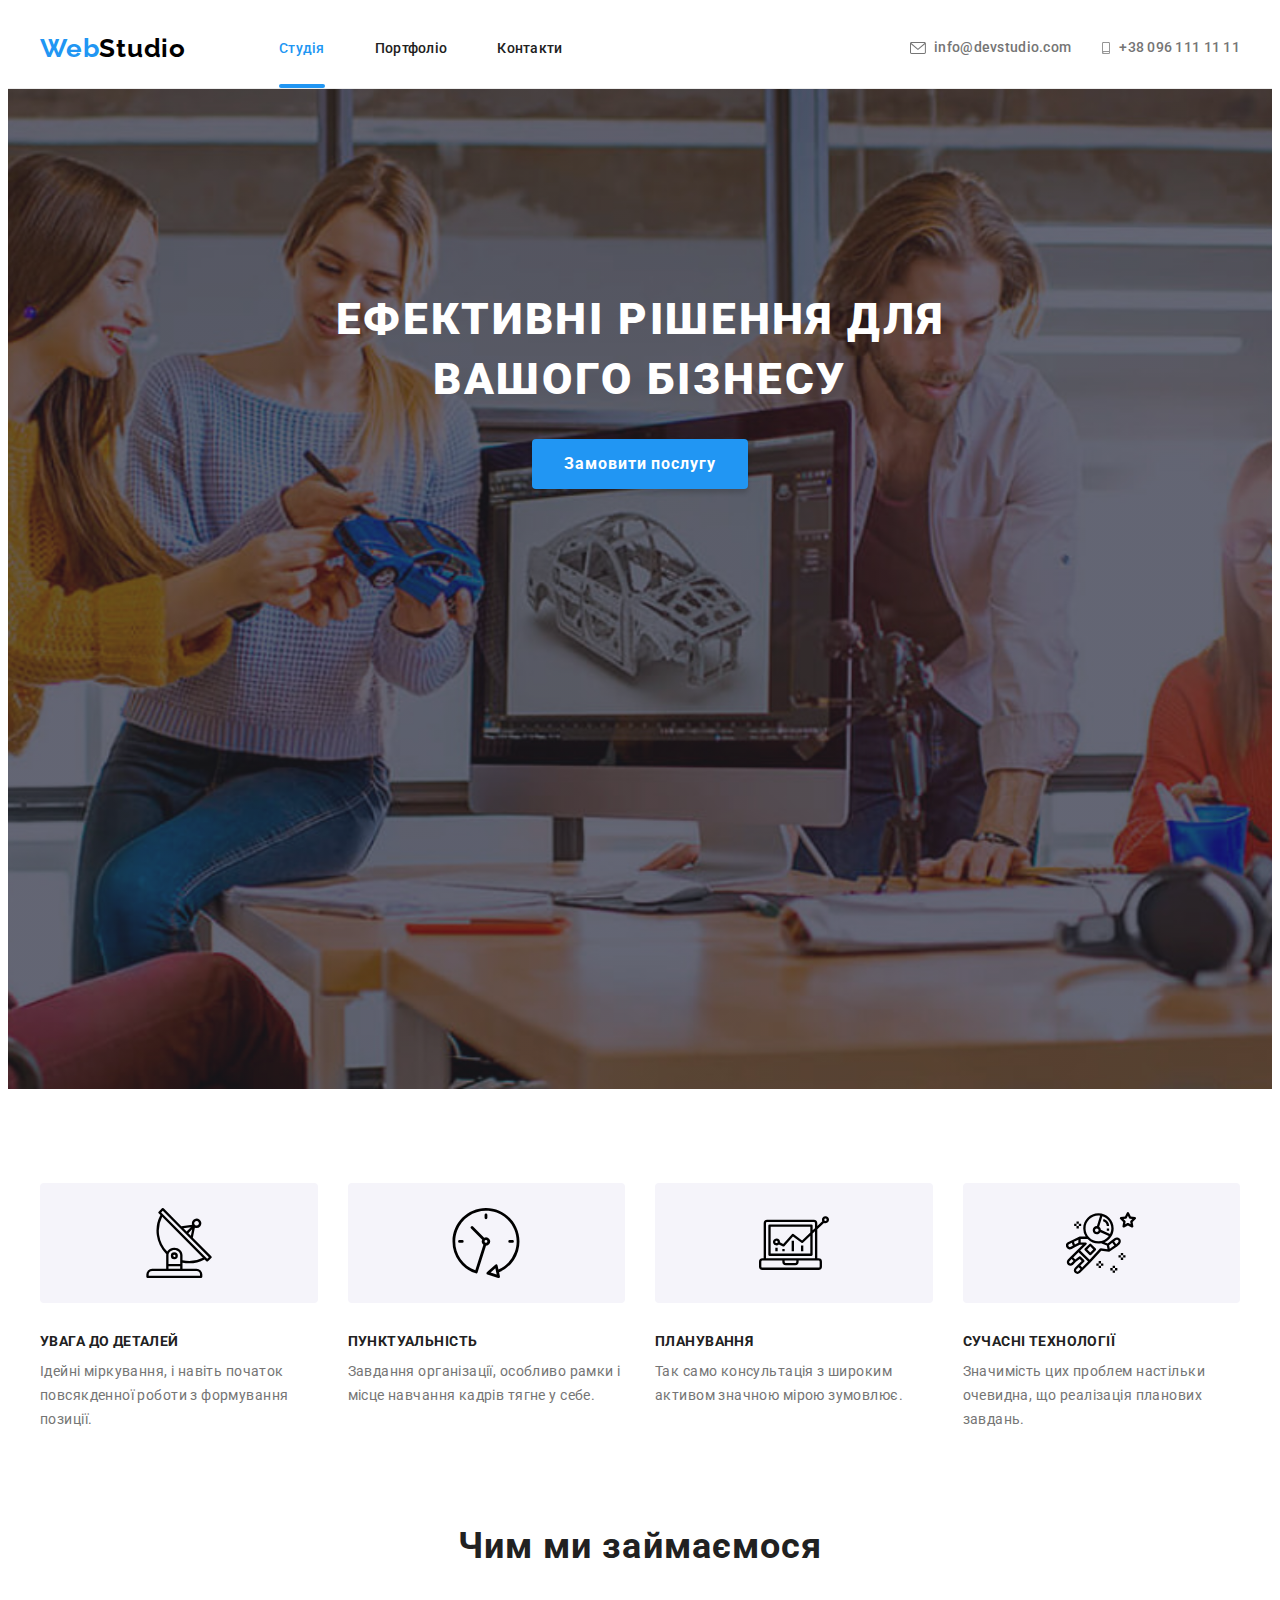
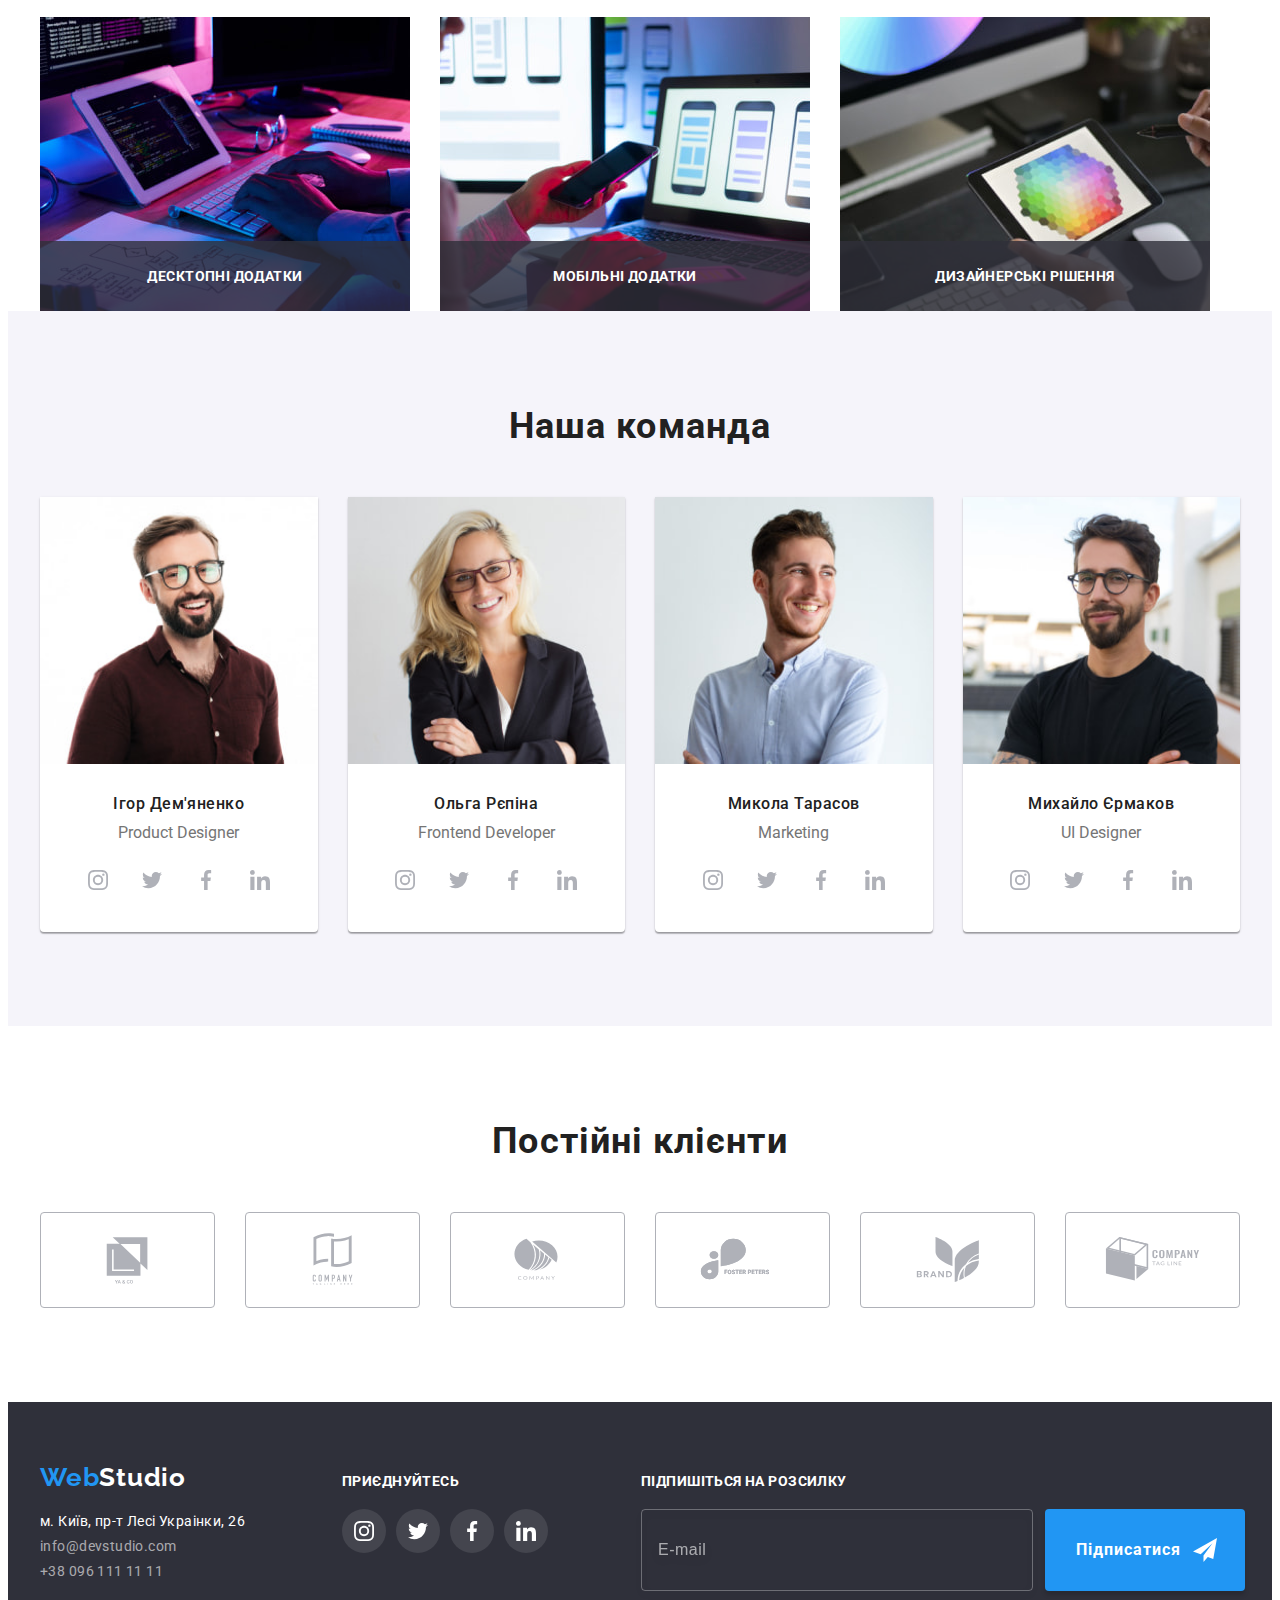
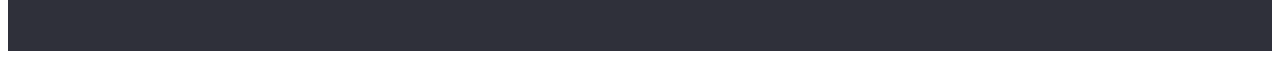
<file: index.html>
<!DOCTYPE html>
<html lang="uk">
  <head>
    <meta charset="UTF-8" />
    <meta http-equiv="X-UA-Compatible" content="IE=edge" />
    <meta name="viewport" content="width=device-width, initial-scale=1.0" />
    <title>Студія</title>

    <!----Morden Nornilize----->

    <link rel="stylesheet" href="https://cdnjs.cloudflare.com/ajax/libs/modern-normalize/1.1.0/modern-normalize.min.css" integrity="sha512-wpPYUAdjBVSE4KJnH1VR1HeZfpl1ub8YT/NKx4PuQ5NmX2tKuGu6U/JRp5y+Y8XG2tV+wKQpNHVUX03MfMFn9Q==" crossorigin="anonymous" referrerpolicy="no-referrer" />

   <!----styles----->

    <link rel="stylesheet" href="./css/main.min.css" />
    <!-- <link rel="stylesheet" href="./css/styles.css" /> -->

    <!-------Google fonts---->
    
    <link rel="preconnect" href="https://fonts.googleapis.com" />
    <link rel="preconnect" href="https://fonts.gstatic.com" crossorigin />
    <link
      href="https://fonts.googleapis.com/css2?family=Raleway:wght@700&family=Roboto:wght@400;500;700;900&display=swap"
      rel="stylesheet"
    />
  </head>
  <body>
    <header class="site-header">
      <div class="container">
        <nav class="nav">
          <a class="logo logo--padding" href="./index.html"><span class="accent">Web</span>Studio</a>         
          <ul class="nav__list">
            <li>
              <a class="nav__links nav__links--current-page" href="./index.html">Студія</a>
            </li>
            <li>
              <a class="nav__links" href="./portfolio.html">Портфоліо</a>
            </li>
            <li>
              <a class="nav__links" href="#">Контакти</a>
            </li>
          </ul>
        </nav>
        <ul class="contacts">
          <li>
              <a class="contacts__link" href="mailto:info@devstudio.com"
              ><svg class="contacts__icon" width="16" height="12"><use href="./images/icon.svg#icon-envelope"></use></svg>info@devstudio.com</a
            >
          </li>
          <li>
            <a class="contacts__link" href="tel:380961111111"><svg class="contacts__icon" width="10" height="12"><use href="./images/icon.svg#icon-smartphone"></use></svg>+38 096 111 11 11</a>
          </li>
        </ul>
        <button type="button" class="menu-btn js-open-menu" aria-expanded="false" aria-controls="menu-container"
        >
          <svg class="menu-btn-icon" width="40" height="40" aria-label="перемикач мобільного меню">
            <use class="icon-menu" href="./images/icon.svg#icon-menu"></use>
          </svg>
        </button>
        <div class="menu-container js-menu-container" id="menu-container"> 
          <button type="button" class="menu-btn js-close-menu" aria-expanded="false" aria-controls="menu-container"
          >
          <svg class="menu-btn-icon" width="40" height="40" aria-label="перемикач мобільного меню">
            <use class="icon-close" href="./images/icon.svg#icon-close"></use>
          </svg>
        </button>
          <ul class="mobile-menu">
            <li class="mobile-menu-item"><a href="./index.html" class="mobile-menu-link curent">Студія</a></li>
            <li class="mobile-menu-item"><a href="./portfolio.html" class="mobile-menu-link">Портфоліо</a></li>
            <li class="mobile-menu-item"><a href="#" class="mobile-menu-link">Контакти</a></li>
          </ul>
          <ul class="mobile-contacts">
            <li class="mobile-contacts-item">
              <a class="mobile-contacts-tel" href="tel:380961111111">+38 096 111 11 11</a>
            </li>
            <li class="mobile-contacts-item">
                <a class="mobile-contacts-email" href="mailto:info@devstudio.com">info@devstudio.com</a>
            </li>            
          </ul> 
          <ul class="mobile-socials">
            <li class="mobile-socials-item">
              <a href="" class="mobile-socials-link" lang="en">Instagram</a>
            </li>
            <li class="mobile-socials-item">
              <a href="" class="mobile-socials-link" lang="en">Twitter</a>
            </li>
            <li class="mobile-socials-item">
              <a href="" class="mobile-socials-link" lang="en">Facebook</a>
            </li>
            <li class="mobile-socials-item">
              <a href="" class="mobile-socials-link" lang="en">LinkedIn</a>
            </li>
          </ul>    
        </div>
      </div>      
    </header>
    <main>
      <section class="hero section">
        <div class="container">
          <h1 class="hero__title">Ефективні рішення для вашого бізнесу</h1>
          <button type="button" class="btn hero__btn" data-modal-open>Замовити послугу</button>
        </div>
      </section>
      <section class="section">
        <div class="container">
          <h2 class="section__title section__title--visually-hidden">Особливості</h2>
          <ul class="features">
            <li class="features__item">
              <div class="features__decor">
              <svg class="features__icon" width="70" height="70"><use href="./images/icon.svg#icon-antenna"></use></svg></div>
              <h3 class="features__title">УВАГА ДО ДЕТАЛЕЙ</h3>
              <p class="features__text">
                Ідейні міркування, і навіть початок повсякденної роботи з
                формування позиції.
              </p>
            </li>
            <li class="features__item">
              <div class="features__decor"><svg class="features__icon" width="70" height="70"><use href="./images/icon.svg#icon-clock"></use></svg></div>
              <h3 class="features__title">ПУНКТУАЛЬНІСТЬ</h3>
              <p class="features__text">
                Завдання організації, особливо рамки і місце навчання кадрів тягне
                у себе.
              </p>
            </li>
            <li class="features__item">
              <div class="features__decor"><svg class="features__icon" width="70" height="70"><use href="./images/icon.svg#icon-diagram"></use></svg></div>
              <h3 class="features__title">ПЛАНУВАННЯ</h3>
              <p class="features__text">
                Так само консультація з широким активом значною мірою зумовлює.
              </p>
            </li>
            <li class="features__item">
              <div class="features__decor"><svg class="features__icon" width="70" height="70"><use href="./images/icon.svg#icon-astronaut"></use></svg></div>
              <h3 class="features__title">СУЧАСНІ ТЕХНОЛОГІЇ</h3>
              <p class="features__text">
                Значимість цих проблем настільки очевидна, що реалізація планових
                завдань.
              </p>
            </li>
          </ul>
        </div>
      </section>
      <section class="section about">
        <div class="container">
          <h2 class="section__title">Чим ми займаємося</h2>
          <ul class="services">
            <li class="services__item">
              <div class="services__thumb">
                <img
                srcset="./images/services/img1_370.jpg 1x, ./images/services/img1_740.jpg 2x"
                src="./images/services/img1_370.jpg"
                alt="десктопні додатки"
                width="370"
              />
                <p class="services__label">десктопні додатки</p>
              </div>
            </li>
            <li class="services__item">
              <div class="services__thumb">
                <img
                srcset="./images/services/img2_370.jpg 1x, ./images/services/img2_740.jpg 2x"
                src="./images/services/img2_370.jpg"
                alt="мобільні додатки"
                width="370"
              />
              <p class="services__label">мобільні додатки</p>
              </div>
            </li>
            <li class="services__item">
              <div class="services__thumb">
                <img
                srcset="./images/services/img3_370.jpg 1x, ./images/services/img3_740.jpg 2x"
                src="./images/services/img3_370"
                alt="дизайнерські рішення"
                width="370"
              />
              <p class="services__label">дизайнерські рішення</p>
              </div>
            </li>
          </ul>
        </div>  
      </section>
      <section class="our-team section">
        <div class="container">
          <h2 class="section__title">Наша команда</h2>
          <ul class="card-set">
            <li class="card-set__item">
              <img
                srcset="
                ./images/team/img-1_270.jpg 270w,
                ./images/team/img-1_354.jpg 354w,
                ./images/team/img-1_450.jpg 450w,
                ./images/team/img-1_540.jpg 540w,
                ./images/team/img-1_708.jpg 708w,
                ./images/team/img-1_900.jpg 900w
                " 
                sizes="(min-width: 1200px) 270px, (min-width: 768px) 354px, (min-width: 480px) 450px, 100vw"
                src="./images/team/img-1_450.jpg"
                alt="перший член команди"
                loading="lazy"
                width="450"
                height="460"
              />
              <div class="team-member">
                <h3 class="team-member__name">Ігор Дем'яненко</h3>
                <p class="team-member__pos" lang="en">Product Designer</p>
                <div class="social-links">
                  <ul class="social-links__list">
                    <li><a class="social-links__link" href="http://instagram.com" target="_blank" rel="noopener no-referrer" aria-label="Instagram іконка"><svg class="social-links__icon" width="20" height="20"><use href="./images/icon.svg#icon-instagram"></use></svg></a></li>
                    <li><a class="social-links__link" href="http://twitter.com" target="_blank" rel="noopener no-referrer" aria-label="Twitter іконка"><svg class="social-links__icon" width="20" height="20"><use href="./images/icon.svg#icon-twitter"></use></svg></a></li>
                    <li><a class="social-links__link" href="http://facebook.com" target="_blank" rel="noopener no-referrer" aria-label="Facebook іконка"><svg class="social-links__icon" width="20" height="20"><use href="./images/icon.svg#icon-facebook"></use></svg></a></li>
                    <li><a class="social-links__link" href="http://linkedin.com" target="_blank" rel="noopener no-referrer" aria-label="linkedin іконка"><svg class="social-links__icon" width="20" height="20"><use href="./images/icon.svg#icon-linkedin"></use></svg></a></li>
                  </ul>  
                </div>      
              </div>
            </li>
            <li class="card-set__item">
              <img 
              srcset="
                ./images/team/img-2_270.jpg 270w,
                ./images/team/img-2_354.jpg 354w,
                ./images/team/img-2_450.jpg 450w,
                ./images/team/img-2_540.jpg 540w,
                ./images/team/img-2_708.jpg 708w,
                ./images/team/img-2_900.jpg 900w
                " 
                sizes="(min-width: 1200px) 270px, (min-width: 768px) 354px, (min-width: 480px) 450px, 100vw"
                src="./images/team/img-2_450.jpg"
                alt="другий член команди"   
                loading="lazy"
                width="450"
                height="460"
              />
              <div class="team-member">
                <h3 class="team-member__name">Ольга Рєпіна</h3>
                <p class="team-member__pos" lang="en">Frontend Developer</p>
                <div class="social-links">
                  <ul class="social-links__list">
                    <li><a class="social-links__link" href="http://instagram.com" target="_blank" rel="noopener no-referrer" aria-label="Instagram іконка"><svg class="social-links__icon" width="20" height="20"><use href="./images/icon.svg#icon-instagram"></use></svg></a></li>
                    <li><a class="social-links__link" href="http://twitter.com" target="_blank" rel="noopener no-referrer" aria-label="Twitter іконка"><svg class="social-links__icon" width="20" height="20"><use href="./images/icon.svg#icon-twitter"></use></svg></a></li>
                    <li><a class="social-links__link" href="http://facebook.com" target="_blank" rel="noopener no-referrer" aria-label="Facebook іконка"><svg class="social-links__icon" width="20" height="20"><use href="./images/icon.svg#icon-facebook"></use></svg></a></li>
                    <li><a class="social-links__link" href="http://linkedin.com" target="_blank" rel="noopener no-referrer" aria-label="linkedin іконка"><svg class="social-links__icon" width="20" height="20"><use href="./images/icon.svg#icon-linkedin"></use></svg></a></li>
                  </ul>  
                </div>     
              </div>
            </li>
            <li class="card-set__item">
              <img 
                srcset="
                ./images/team/img-3_270.jpg 270w,
                ./images/team/img-3_354.jpg 354w,
                ./images/team/img-3_450.jpg 450w,
                ./images/team/img-3_540.jpg 540w,
                ./images/team/img-3_708.jpg 708w,
                ./images/team/img-3_900.jpg 900w
                " 
                sizes="(min-width: 1200px) 270px, (min-width: 768px) 354px, (min-width: 480px) 450px, 100vw"
                src="./images/team/img-3_450.jpg"
                alt="третій член команди"   
                loading="lazy"
                width="450"
                height="460"
              />
              <div class="team-member">
                <h3 class="team-member__name">Микола Тарасов</h3>
                <p class="team-member__pos" lang="en">Marketing</p>
                <div class="social-links">
                  <ul class="social-links__list">
                    <li><a class="social-links__link" href="http://instagram.com" target="_blank" rel="noopener no-referrer" aria-label="Instagram іконка"><svg class="social-links__icon" width="20" height="20"><use href="./images/icon.svg#icon-instagram"></use></svg></a></li>
                    <li><a class="social-links__link" href="http://twitter.com" target="_blank" rel="noopener no-referrer" aria-label="Twitter іконка"><svg class="social-links__icon" width="20" height="20"><use href="./images/icon.svg#icon-twitter"></use></svg></a></li>
                    <li><a class="social-links__link" href="http://facebook.com" target="_blank" rel="noopener no-referrer" aria-label="Facebook іконка"><svg class="social-links__icon" width="20" height="20"><use href="./images/icon.svg#icon-facebook"></use></svg></a></li>
                    <li><a class="social-links__link" href="http://linkedin.com" target="_blank" rel="noopener no-referrer" aria-label="linkedin іконка"><svg class="social-links__icon" width="20" height="20"><use href="./images/icon.svg#icon-linkedin"></use></svg></a></li>
                  </ul>  
                </div>     
              </div>
            </li>
            <li class="card-set__item">
              <img
               srcset="
              ./images/team/img-4_270.jpg 270w,
              ./images/team/img-4_354.jpg 354w,
              ./images/team/img-4_450.jpg 450w,
              ./images/team/img-4_540.jpg 540w,
              ./images/team/img-4_708.jpg 708w,
              ./images/team/img-4_900.jpg 900w
              " 
              sizes="(min-width: 1200px) 270px, (min-width: 768px) 354px, (min-width: 480px) 450px, 100vw"
              src="./images/team/img-4_450.jpg"
              alt="четвертий член командми"
              loading="lazy"
              width="450"
              height="460"
              />
              <div class="team-member">
                <h3 class="team-member__name">Михайло Єрмаков</h3>
                <p class="team-member__pos" lang="en">UI Designer</p>
                <div class="social-links">
                  <ul class="social-links__list">
                    <li><a class="social-links__link" href=""><svg class="social-links__icon" width="20" height="20"><use href="./images/icon.svg#icon-instagram"></use></svg></a></li>
                    <li><a class="social-links__link" href=""><svg class="social-links__icon" width="20" height="20"><use href="./images/icon.svg#icon-twitter"></use></svg></a></li>
                    <li><a class="social-links__link" href=""><svg class="social-links__icon" width="20" height="20"><use href="./images/icon.svg#icon-facebook"></use></svg></a></li>
                    <li><a class="social-links__link" href=""><svg class="social-links__icon" width="20" height="20"><use href="./images/icon.svg#icon-linkedin"></use></svg></a></li>
                  </ul>  
                </div>     
              </div>
            </li>
          </ul>
        </div>
      </section>
      <section class="section">
        <div class="container">
          <h2 class="section__title">Постійні клієнти</h2>
          <ul class="clients">
            <li class="clients__list"><a class="clients__link" href=""><svg class="clients__icon" width="106" height="60"><use href="./images/icon.svg#icon-Client-1"></use></svg></a></li>
            <li class="clients__list"><a class="clients__link" href=""><svg class="clients__icon" width="106" height="60"><use href="./images/icon.svg#icon-Client-2"></use></svg></a></li>
            <li class="clients__list"><a class="clients__link" href=""><svg class="clients__icon" width="106" height="60"><use href="./images/icon.svg#icon-Client-3"></use></svg></a></li>
            <li class="clients__list"><a class="clients__link" href=""><svg class="clients__icon" width="106" height="60"><use href="./images/icon.svg#icon-Client-4"></use></svg></a></li>
            <li class="clients__list"><a class="clients__link" href=""><svg class="clients__icon" width="106" height="60"><use href="./images/icon.svg#icon-Client-5"></use></svg></a></li>
            <li class="clients__list"><a class="clients__link" href=""><svg class="clients__icon" width="106" height="60"><use href="./images/icon.svg#icon-Client-6"></use></svg></a></li>
      </ul>
        </div>
      </section>
    </main>
    <footer class="footer">
      <div class="container">
        <div class="addres-info"><a class="logo logo--footer" href="./index.html"
          ><span class="accent">Web</span>Studio</a>
        <address class="footer-adress">
          <ul> 
            <li class="footer-adress-links">
              <a
                class="footer-map"
                href="https://goo.gl/maps/CPtrU1FHBa2aNyZL9"
                target="_blank"
                rel="noopener noreferrer nofollow"
                >м. Київ, пр-т Лесі Украінки, 26</a
              >
            </li>
            <li class="footer-adress-links">
              <a class="footer-contacts" href="mailto:info@devstudio.com"
                >info@devstudio.com</a
              >
            </li>
            <li class="footer-adress-links">
              <a class="footer-contacts" href="tel:380961111111"
                >+38 096 111 11 11</a
              >
            </li>
          </ul>
        </address>
      </div>
        <div class="social-links">
        <p class="footer-text">приєднуйтесь</p>
        <ul class="social-links__list">
          <li><a class="social-links__link" href=""><svg class="social-links__icon" width="20" height="20"><use href="./images/icon.svg#icon-instagram"></use></svg></a></li>
          <li><a class="social-links__link" href=""><svg class="social-links__icon" width="20" height="20"><use href="./images/icon.svg#icon-twitter"></use></svg></a></li>
          <li><a class="social-links__link" href=""><svg class="social-links__icon" width="20" height="20"><use href="./images/icon.svg#icon-facebook"></use></svg></a></li>
          <li><a class="social-links__link" href=""><svg class="social-links__icon" width="20" height="20"><use href="./images/icon.svg#icon-linkedin"></use></svg></a></li>
        </ul>  
        </div> 
        <div class="subscribe">
          <p class="footer-text">Підпишіться на розсилку</p>
          <form class="subscribe-form" name="subscribe_form" novalidate>
            <label class="subscribe-form__label" for="user_email">
            <input class="subscribe-form__field" type="email" name="user_email" id="user_email" placeholder="E-mail">
            </label>
             <button class="btn subscribe-form__btn" type="submit">Підписатися
              <svg class="btn__icon" width="24" height="24"><use href="./images/icon.svg#icon-sent"></use></svg>
            </button>
          </form>        
        </div>     
      </div>
    </footer>

    <div class="backdrop is-hidden" data-modal>
      <div class="modal"> 
        <strong class="modal-lable">Залиште свої дані, ми вам передзвонимо</strong>       
        <button class="close-btn" type="button" data-modal-close>
         <svg class="close-btn-icon" width="18" height="18"><use href="./images/icon.svg#icon-close"></use></svg>
        </button>
        <form class="modal-form" name="modal_form">
        <div class="modal-form-group" role="group">
          <lable class="modal-form-lable" for="user_name">Ім'я</lable>
          <div class="modal-form-wrapper">
            <input class="modal-form-field" type="text" name="user_name" id="user_name">
            <svg class="modal-form-icon" width="18" height="18">
              <use href="./images/icon.svg#icon-person-black"></use>
            </svg>
          </div>
          <lable class="modal-form-lable" for="user_phone">Телефон</lable>
          <div class="modal-form-wrapper">
            <input class="modal-form-field" type="tel" name="user_phone" id="user_phone">
            <svg class="modal-form-icon" width="18" height="18">
              <use href="./images/icon.svg#icon-phone-black"></use>
            </svg>
          </div>
          <lable class="modal-form-lable" for="user_email_modal">Пошта</lable>
          <div class="modal-form-wrapper">
            <input class="modal-form-field" type="email" name="user_email_modal" id="user_email_modal">
            <svg class="modal-form-icon" width="18" height="18">
              <use href="./images/icon.svg#icon-email-black"></use>
            </svg>
          </div>
          <div class="modal-form-wrapper">
            <lable class="modal-form-lable" for="user_message">Коментар</lable>
            <textarea class="modal-form-message" name="user_message" id="user_message" rows="6" placeholder="Введіть текст" ></textarea>
          </div>
        </div>        
        <div class="modal-form-agreement" role="group">
          <input class="modal-form-chekbox" type="checkbox" name="checkbox" id="user_agreement">
          <label class="modal-form-agreement-text" for="user_agreement">Погоджуюся з розсилкою та приймаю <a class="modal-form-agreement-link" href="">Умови договору</a></label>
        </div>
        <button class="btn modal-form-btn" type="submit">Відправити</button>
      </form>
      </div>      
    </div>
    <script src="./JS/modal.js"></script>
    <script src="./JS/mobile-menu.js"></script>
  </body>
</html>
</file>
<file: css/styles.css>
/* * {
  list-style: none;
  text-decoration: none;
}

ul {
  margin: 0;
  padding: 0;
}

h1,h2,h3,p {
  margin: 0;
}

img {
  display: block;
  max-width: 100%;
  height: auto;
} */

/* :root {
  --colorOfHearders: #212121;
  --colorOfParagraphs: #757575;
  --activeSelection: #2196F3;
  --addColor: #FFFFFF;
  --backgroundFooter: #2F303A;
  --iconsColor: #AFB1B8;
  --animation: 250ms cubic-bezier(0.4, 0, 0.2, 1);

} */
/* 
body {
  background-color: var(--addColor);
  color: var(--colorOfHearders);
  font-family: 'Roboto', sans-serif;
  font-size: 14px;
}

a {
  color: inherit;
}
 */
/* .container{
  width: 1200px;
  padding: 0 15px;
  margin-left: auto;
  margin-right: auto;
  
} */
/* .section {
  padding-top: 94px;
  padding-bottom: 94px;
} */

/*----------------------HEADER-----------------------*/

/* .site-header {
  border: 1px solid #ECECEC;

}

.site-header .container {
  display: flex;
  align-items: center;
  justify-content: space-between;

}

.header-nav {
  display: flex;
  align-items: center;
}

.header-nav-links {
  display: flex;
  gap: 50px;

}

.logo {
  font-family: 'Raleway';
  font-style: normal;
  font-weight: 700;
  font-size: 26px;
  letter-spacing: 0.03em;
  color: #000000;
  display: inline-block;
  margin-right: 93px;

}

.accent {
  color: var(--activeSelection);
}

.nav-links {
  font-weight: 500;
  line-height: calc(16/14);
  letter-spacing: 0.02em;
  display: block;
  padding-bottom: 32px;
  padding-top: 32px;

  transition: color var(--animation);
}

.nav-links:hover,
.nav-links:focus {
  color: var(--activeSelection);
}

.current-page {
  position: relative;
  color: var(--activeSelection);

}

 .current-page::after {
  content: '';

  position: absolute;
  left: 0;
  bottom: 0;

  display: block;
  width: 100%;
  border-radius: 2px;
  background-color: var(--activeSelection);
  height: 4px;
 }



.contacts-link {
  font-weight: 500;
  line-height: 1.14;
  letter-spacing: 0.02em;
  color: var(--colorOfParagraphs);
  display: flex;
  align-items: center;
  gap: 10px;
  padding-top: 32px;
  padding-bottom: 32px;

  transition: color var(--animation);
}

.contacts-link:hover,
.contacts-link:focus {
color: var(--activeSelection);
}

.header-contacts-link {
  display: flex;
  gap: 50px;
}

 .contact-link-icon{
  fill: currentColor;
} */


/*----------------------HERO--------------------------*/

/* .hero {
  max-width: 1600px;
  min-height: 600px;
  margin: 0 auto;
  background-repeat: no-repeat;
  background-size: cover;
  background-color: #C4C4C4;
  padding-top: 200px;
  padding-bottom: 200px;
  text-align: center;
  background-image: linear-gradient(to right, rgba(47, 48, 58, 0.4), rgba(47, 48, 58, 0.4)), url(../images/hero-background/hero-img.jpg);
  background-position: center;

}

.hero-title {
  font-weight: 900;
  font-size: 44px;
  letter-spacing: 0.06em;
  text-transform: uppercase;
  color:var(--addColor);
  line-height: calc(60/44);
  width: 696px;
  margin-bottom: 30px;
  margin-left: auto;
  margin-right: auto;


}

.hero-btn{
  background-color: var(--activeSelection);
  color: var(--addColor);
  letter-spacing: 0.06em;
  font-family: inherit;
  font-style: normal;
  font-weight: 700;
  font-size: 16px;
  line-height: calc(30/16);
  box-shadow: 0px 4px 4px rgba(0, 0, 0, 0.15);
  border-radius: 4px;
  border: none;
  cursor: pointer;
  display: inline-block;
  padding: 10px 32px;
  min-width: 216px;
  min-height: 50px;

  transition: background-color var(--animation);


}

.hero-btn:focus,
.hero-btn:hover,
.hero-btn:active {   
  background-color: #188CE8;
  
}      */

/*----------------------FEATURES-------------------*/

/* .features {
  display: flex;
  gap: 30px;
}

.features__decor {
  display: flex;
  justify-content: center;
  align-items: center;
  height: 120px;
  margin-bottom: 30px;
  background-color: #F5F4FA;
  border-radius: 4px;
 }


.features__title {
  font-size: 14px;
  letter-spacing: 0.03em; 
  text-transform: uppercase;
  line-height: calc(16/14);
  margin-bottom: 10px;


}

.features__text {
  color: var(--colorOfParagraphs);
  font-weight: 400;
  line-height: calc(24/14);
  letter-spacing: 0.03em;
  width: 270px;
} */

/*------------------OUR SERVICES---------------------*/

/* .about {
  padding-top: 0;
}
.section__title {
  font-size: 36px;
  line-height: calc(42/36);
  text-align: center;
  letter-spacing: 0.03em;
  margin-bottom: 50px;
}

.services {
  display: flex;
  gap: 30px;
}

.services__thumb {
  position: relative;
}

.services__label {
  position: absolute;
  bottom: 0;
  width: 370px;
  background-color: rgba(47, 48, 58, 0.8);
  color: var(--addColor) ;
  text-transform: uppercase;
  text-align: center;
  font-weight: 700;
  letter-spacing: 0.03em;
  line-height: calc(16/14);
  padding-top: 27px;
  padding-bottom: 27px;
} */


/*-----------------OUR TEAM------------------------*/

/* .our-team {
background-color: #F5F4FA;
}

.card-set {
  display: flex;
}

.card-set__item {
  background-color: var(--addColor);
  box-shadow: 0px 1px 3px rgba(0, 0, 0, 0.12), 0px 1px 1px rgba(0, 0, 0, 0.14), 0px 2px 1px rgba(0, 0, 0, 0.2);
  border-radius: 0px 0px 4px 4px;
  margin-right: 30px;
}

.card-set__item:last-child{
  margin-right: 0;
}  

.team-member {
  padding: 30px 0;
}

.team-member__name {
  font-weight: 500;
  font-size: 16px;
  line-height: calc(19/16);
  letter-spacing: 0.03em;
  text-align: center;
  margin-bottom: 10px;
}

.team-member__pos {
  color: var(--colorOfParagraphs);
  text-align: center;
  font-size: 16px;
  line-height: calc(19/16);
  margin-bottom: 16px;
} */

/*------------------CLIENTS--------------------*/

/* .clients {
  display: flex;
  justify-content: space-between;
}

.clients__link {
  display: flex;
  justify-content: center;
  align-items: center;
  width: 172px;
  height: 94px;
  border: 1px solid #AFB1B8;
  border-radius: 4px;
  color: var(--iconsColor);

  transition: border var(--animation), color var(--animation);
 }

.clients__link:hover,
.clients__link:focus {
  border: 1px solid var(--activeSelection);
  color: var(--activeSelection);
}

.clients__icon {
  fill: currentColor;
} */



/*-------------------FOOTER--------------------*/

/* .footer {
  background-color: var(--backgroundFooter);
  padding-top: 60px;
  padding-bottom: 60px;
 
}

.footer .container {
  display: flex;
  align-items: baseline;
}

.footer-adress {
  font-style: normal;
}

.addres-info{
  min-width: 231px;
}

.footer-contacts {
  color: rgba(255, 255, 255, 0.6);
  font-weight: 400;
  letter-spacing: 0.03em;
  transition: color var(--animation);
  }


.footer-contacts:hover,
.footer-contacts:focus {
color: var(--activeSelection);
}

.footer-map {
  color: var(--addColor);
  letter-spacing: 0.03em;
  }


.logo--footer {
  color: var(--addColor);
  margin-bottom: 20px;
}

.footer-adress-links:not(:last-child) {
  margin-bottom:  9px;
}

.social-links__list {
  display: flex;
  justify-content: center;
  align-items: center;
  gap: 10px;
  
}


.footer-text {
  text-transform: uppercase;
  color: var(--addColor);
  font-weight: 700;
  margin-bottom: 20px;
  line-height: calc(16/14);
  letter-spacing: 0.03em;
  font-size: 14px;
}

footer .social-links {
  margin-left: 70px;
  margin-right: 93px;
}

.social-links__link {
  display: flex;
  justify-content: center;
  align-items: center;
  width: 44px;
  height: 44px;
  background-color: rgba(255, 255, 255, 0.1);
  border-radius: 50%;
  color: var(--iconsColor);

  transition: background-color var(--animation), color var(--animation);

 }

 
.social-links__link:hover,
.social-links__link:focus {
  background-color: var(--activeSelection);
  color: var(--addColor);
 }

 .social-links__icon {
  fill: currentColor;
 }
 
 .footer .social-links__icon {
  fill: var(--addColor);
 }

 .sibscribe-form {
  display: flex;
  align-items: center;
  gap: 12px;
 }

 .sibscribe-form-btn {
  display: flex;
  align-items: center;
  gap: 10px;
  padding: 10px 13px 10px 28px;
  min-width: 200px;
  min-height: 50px;
  
}


 .btn-icon {
  fill: currentColor;
 }

 .sibscribe-form-field {
  width: 358px;
  height: 50px;
  font-size: 16px;
  color: rgba(255, 255, 255, 0.6);
  outline: unset;
  background-color: transparent;
  padding: 15px 16px;
  border: 1px solid rgba(255, 255, 255, 0.3);
  filter: drop-shadow(0px 4px 4px rgba(0, 0, 0, 0.15));
  border-radius: 4px;
 }

 .sibscribe-form-field::placeholder {
 align-items: center;
  letter-spacing: 0.03em;
  color: rgba(255, 255, 255, 0.6);

 }

 
   */
/*---------------PORTFOLIO---------------------*/
/*---------------FILTRES------------------------*/

/* .section__title--visually-hidden {
  position: absolute;
  white-space: nowrap;
  width: 1px;
  height: 1px;
  overflow: hidden;
  border: 0;
  padding: 0;
  clip: rect(0 0 0 0);
  clip-path: inset(50%);
  margin: -1px;
} */

/* .filter{
  display:flex;
  margin-bottom: 50px;
  justify-content: center;
  gap: 8px;

}

.filter-btn {
  font-family: inherit;
  font-style: normal;
  font-weight: 500;
  font-size: 16px;
  line-height: calc(26/16);
  text-align: center;
  letter-spacing: 0.03em;
  color: var(--colorOfHearders);
  background: #F5F4FA;
  border-radius: 4px;
  border: none;
  cursor: pointer;
  padding: 6px 22px;

  transition: color var(--animation), background-color var(--animation), box-shadow var(--animation);
}

.filter-btn:hover,
.filter-btn:focus {
  color: var(--addColor);
  background-color: var(--activeSelection);
  box-shadow: 0px 3px 1px rgba(0, 0, 0, 0.1), 0px 1px 2px rgba(0, 0, 0, 0.08), 0px 2px 2px rgba(0, 0, 0, 0.12);
}
 */
/*----------------------PROJECTS----------------*/


/* .projects{
  display: flex;
  flex-wrap: wrap;
  align-content: center;
  gap: 30px;

}
.project-title {
  line-height: calc(36/18);
  letter-spacing: 0.06em;
  font-size: 18px;
  margin-bottom: 4px;
}

.progect-text {
  font-size: 16px;
  line-height: calc(30/16);
  letter-spacing: 0.03em;
  color: var(--colorOfParagraphs);
}

.project-container {
  padding: 20px 24px;
  background: var(--addColor);
  border: 1px solid #EEEEEE;

}

.projects-card {
  display: block;
  max-width: 370px;
  max-height: 404px;
  background-color: var(--addColor);

  transition: box-shadow var(--animation);
  
} 

.projects-card:hover,
.projects-card:focus {
 box-shadow: 0px 1px 1px rgba(0, 0, 0, 0.12), 0px 4px 4px rgba(0, 0, 0, 0.06), 1px 4px 6px rgba(0, 0, 0, 0.16);

}

.portfolio-thumb {
  position: relative;
  overflow: hidden;
  }

.overlay {
  position: absolute;
  top: 0;
  left: 0;
  width: 100%;
  height: 294px;
  background-color: rgba(33, 150, 243, 0.9);
  opacity: 0;
 
  transform: translateY(100%);
  transition: transform var(--animation);
  }  

.overlay-text {
  position: absolute;
  top: 0;
  left: 0;
  padding: 63px 24px;
  color: var(--addColor);
  font-size: 18px;
  line-height: calc(28/18);
  letter-spacing: 0.03em;
  
}

.projects-card:hover .overlay,
.projects-card:focus .overlay {
opacity: 1;
transform: translateY(0px);

} */
 


/*--------------MODAL------------*/

/* .backdrop {
position: fixed;
top: 0;
left: 0;
width: 100%;
height: 100%;
background-color:rgba(0, 0, 0, 0.2);

opacity: 1; 
transition: opacity var(--animation), visibility var(--animation);

}

.backdrop.is-hidden {
  opacity: 0;
  pointer-events: none;
}

.modal {
position: absolute;
top: 50%;
left: 50%;
width: 528px;
background-color: var(--addColor);
box-shadow: 0px 1px 3px rgba(0, 0, 0, 0.12), 0px 1px 1px rgba(0, 0, 0, 0.14), 0px 2px 1px rgba(0, 0, 0, 0.2);
border-radius: 4px;
padding: 40px;

transform: translate(-50%, -50%) scale(1);
opacity: 1;
transition: transform var(--animation), opacity var(--animation);
}

.close-btn {
  position: absolute;
  top: 8px;
  right: 8px;
  display: flex;
  justify-content: center;
  align-items: center; 
  width: 30px;
  height: 30px;
  background-color: var(--addColor);  
  border: 1px solid rgba(0, 0, 0, 0.1);
  border-radius: 50%;
  color: #000000;
  padding: 0;
  cursor: pointer;
  transition: color var(--animation);
}

.close-btn-icon {
  fill:currentColor;
}

.close-btn:focus,
.close-btn:hover {
  color: var(--activeSelection);
}

.backdrop.is-hidden .modal{
  opacity: 0;
  transform: translate(-50%, -50%) scale(0.9);
}

.modal-lable {
display: block;
font-weight: 700;
font-size: 20px;
line-height: calc(23/20);
text-align: center;
letter-spacing: 0.03em;
margin-bottom: 12px;

}

.modal-form-lable {
  font-size: 12px;
  font-weight: 400;
  line-height: calc(14/12);
  letter-spacing: 0.01em;
  color: var(--colorOfParagraphs);
  display: block;
  margin-bottom: 4px;
}

.modal-form-wrapper {
  position: relative;
  margin-bottom: 10px;
}

.modal-form-wrapper:last-child {
  margin-bottom: 0;
}

.modal-form-field {
  width: 100%;
  height: 40px;
  border: 1px solid rgba(33, 33, 33, 0.2);
  border-radius: 4px;
  padding-left: 42px;

  outline: 1px solid transparent;
  outline-offset: -1px;
  transition: outline var(--animation);
}

.modal-form-field:focus {
  outline-color: var(--activeSelection);
}

.modal-form-icon {
  position: absolute;
  top:50%;
  left: 12px;;
  transform: translateY(-50%);
  transition: fill var(--animation);
}

.modal-form-field:focus + .modal-form-icon {
  fill: var(--activeSelection);
}

.modal-form-message {
  display: block;
  width: 100%;
  height: 120px;
  resize: none;
  border: 1px solid rgba(33, 33, 33, 0.2);
  border-radius: 4px;
  padding: 12px 16px;

  outline: 1px solid transparent;
  outline-offset: -1px;
  transition: outline var(--animation);
}

.modal-form-message::placeholder {
  font-size: 12px;
  line-height: calc(14/12);
  letter-spacing: 0.01em;
  color: rgba(117, 117, 117, 0.5);
  
}

.modal-form-message:focus {
  outline-color: var(--activeSelection);
}


.modal-form-group {
 margin-bottom: 20px;
}

.modal-form-agreement {
  display: flex;
  justify-content: center;
  align-items: center;
  gap: 7px;
  margin-bottom: 30px;
}

.modal-form-agreement-text {
  line-height: calc(24/14);
  letter-spacing: 0.03em;
  color: var(--colorOfParagraphs);
  user-select: none;
}

.modal-form-agreement-link {
  color: var(--activeSelection);
  text-decoration: underline;
  text-underline-offset: 3px;
}

.modal-form-chekbox {
  appearance: none;
  width: 16px;
  height: 15px;

  border: 2px solid var(--colorOfParagraphs);
  border-radius: 2px;
  outline: 2px solid transparent;
  outline-offset: -2px;

  background-position: center;
  background-repeat: no-repeat;
  background-size: 0;
  background-image: url("data:image/svg+xml,%3Csvg width='16' height='15' viewBox='0 0 16 15' fill='none' xmlns='http://www.w3.org/2000/svg'%3E%3Crect width='16' height='15' rx='2' fill='%232196F3'/%3E%3Cpath d='M3.95703 7.75166L3.88825 7.68604L3.81923 7.75141L2.93123 8.59258L2.85486 8.66492L2.93097 8.73753L6.42671 12.0724L6.49574 12.1382L6.56476 12.0724L14.069 4.91352L14.1449 4.84116L14.069 4.76881L13.1873 3.92764L13.1183 3.86183L13.0493 3.92761L6.49577 10.1735L3.95703 7.75166Z' fill='white' stroke='white' stroke-width='0.2'/%3E%3C/svg%3E%0A");
  transition: background-size var(--animation), background-color var(--animation), outline-color var(--animation);
}

.modal-form-chekbox:focus {
  outline-color: var(--activeSelection);
  background-color: var(--activeSelection);
  background-size: 16px 15px;

}

.modal-form-btn {
  display: block;
  margin: auto;
  align-items: center;
  width: 200px;
  padding: 10px 52px;
}
 */
</file>
<file: css/main.min.css>
:root{--mainFont: "Roboto", sans-serif;--logoFont: "Raleway",sans-serif;--colorOfHearders: #212121;--colorOfParagraphs: #757575;--activeSelection: #2196F3;--addColor: #FFFFFF;--backgroundFooter: #2F303A;--iconsColor: #AFB1B8;--animation: 250ms cubic-bezier(0.4, 0, 0.2, 1)}.section__title--visually-hidden{position:absolute;white-space:nowrap;width:1px;height:1px;overflow:hidden;border:0;padding:0;clip:rect(0 0 0 0);-webkit-clip-path:inset(50%);clip-path:inset(50%);margin:-1px}body{background-color:var(--addColor);color:var(--colorOfHearders);font-family:var(--mainFont);font-size:14px}body.modal-open{overflow:hidden}*{list-style:none;text-decoration:none}ul{margin:0;padding:0}h1,h2,h3,p{margin:0}img{display:block;max-width:100%;height:auto}a{color:inherit}.section{padding-top:60px;padding-bottom:60px}.section__title{font-size:28px;line-height:1.1785714286;text-align:center;letter-spacing:.03em;margin-bottom:30px}@media screen and (min-width: 1200px){.section{padding-top:94px;padding-bottom:94px}.section__title{font-size:36px;line-height:1.1666666667;margin-bottom:50px}}.container{padding:0 15px;margin-left:auto;margin-right:auto}@media screen and (min-width: 480px){.container{width:480px}}@media screen and (min-width: 768px){.container{width:768px}}@media screen and (min-width: 1200px){.container{width:1200px}}.logo{font-family:var(--logoFont);font-style:normal;font-weight:700;font-size:24px;letter-spacing:.03em;line-height:1.1666666667;color:#000;display:inline-block}@media screen and (min-width: 1200px){.logo{font-size:26px;line-height:1.1923076923}}.logo--padding{padding-top:16px;padding-bottom:16px}.accent{color:var(--activeSelection)}.nav{display:-webkit-box;display:-ms-flexbox;display:flex;-webkit-box-align:center;-ms-flex-align:center;align-items:center}@media screen and (min-width: 768px){.nav{gap:93px}}.nav__list{display:-webkit-box;display:-ms-flexbox;display:flex;gap:50px}@media screen and (max-width: 767px){.nav__list{display:none}}.nav__links{font-weight:500;line-height:1.1428571429;letter-spacing:.02em;display:block;padding-bottom:32px;padding-top:32px;-webkit-transition:color var(--animation);transition:color var(--animation)}.nav__links:hover,.nav__links:focus{color:var(--activeSelection)}.nav__links--current-page{position:relative;color:var(--activeSelection)}.nav__links--current-page::after{content:"";position:absolute;left:0;bottom:0;display:block;width:100%;border-radius:2px;background-color:var(--activeSelection);height:4px}.contacts{display:-webkit-box;display:-ms-flexbox;display:flex;gap:30px}.contacts__link{font-weight:500;font-size:34px;line-height:1.14;letter-spacing:.02em;color:var(--colorOfParagraphs);display:-webkit-box;display:-ms-flexbox;display:flex;-webkit-box-align:center;-ms-flex-align:center;align-items:center;gap:8px;-webkit-transition:color var(--animation);transition:color var(--animation)}@media screen and (min-width: 768px){.contacts__link{font-size:12px}}@media screen and (min-width: 1200px){.contacts__link{padding-top:32px;padding-bottom:32px;font-size:inherit}}.contacts__link:hover,.contacts__link:focus{color:var(--activeSelection)}.contacts__icon{fill:currentColor}@media screen and (max-width: 767px){.contacts{display:none}}@media screen and (min-width: 768px)and (max-width: 1199px){.contacts{-ms-flex-wrap:wrap;flex-wrap:wrap;gap:10px}}.btn{min-width:200px;min-height:50px;background-color:var(--activeSelection);color:var(--addColor);letter-spacing:.06em;font-family:inherit;font-style:normal;font-weight:700;font-size:16px;line-height:1.875;-webkit-box-shadow:0px 4px 4px rgba(0,0,0,.15);box-shadow:0px 4px 4px rgba(0,0,0,.15);border-radius:4px;border:none;cursor:pointer;display:inline-block;-webkit-transition:background-color var(--animation);transition:background-color var(--animation)}.btn:focus,.btn:hover,.btn:active{background-color:#188ce8}.social-links__list{display:-webkit-box;display:-ms-flexbox;display:flex;-webkit-box-pack:center;-ms-flex-pack:center;justify-content:center;-webkit-box-align:center;-ms-flex-align:center;align-items:center;gap:10px}.social-links__link{display:-webkit-box;display:-ms-flexbox;display:flex;-webkit-box-pack:center;-ms-flex-pack:center;justify-content:center;-webkit-box-align:center;-ms-flex-align:center;align-items:center;width:44px;height:44px;background-color:rgba(255,255,255,.1);border-radius:50%;color:var(--iconsColor);-webkit-transition:background-color var(--animation),color var(--animation);transition:background-color var(--animation),color var(--animation)}.social-links__link:hover,.social-links__link:focus{background-color:var(--activeSelection);color:var(--addColor)}.social-links__icon{fill:currentColor}@media screen and (min-width: 768px)and (max-width: 1199px){.subscribe{width:450px;margin:auto}}.subscribe-form{display:-webkit-box;display:-ms-flexbox;display:flex;-ms-flex-wrap:wrap;flex-wrap:wrap;gap:20px;-webkit-box-pack:center;-ms-flex-pack:center;justify-content:center}@media screen and (min-width: 1200px){.subscribe-form{-ms-flex-wrap:nowrap;flex-wrap:nowrap;gap:12px}}.subscribe-form__field{width:100%;height:50px;font-size:16px;color:rgba(255,255,255,.6);outline:unset;background-color:rgba(0,0,0,0);padding:15px 16px;border:1px solid rgba(255,255,255,.3);-webkit-filter:drop-shadow(0px 4px 4px rgba(0, 0, 0, 0.15));filter:drop-shadow(0px 4px 4px rgba(0, 0, 0, 0.15));border-radius:4px}@media screen and (min-width: 480px){.subscribe-form__field{width:450px}}@media screen and (min-width: 1200px){.subscribe-form__field{width:358px}}.subscribe-form__field::-webkit-input-placeholder{-webkit-box-align:center;align-items:center;letter-spacing:.03em;color:rgba(255,255,255,.6)}.subscribe-form__field::-moz-placeholder{align-items:center;letter-spacing:.03em;color:rgba(255,255,255,.6)}.subscribe-form__field:-ms-input-placeholder{-ms-flex-align:center;align-items:center;letter-spacing:.03em;color:rgba(255,255,255,.6)}.subscribe-form__field::-ms-input-placeholder{-ms-flex-align:center;align-items:center;letter-spacing:.03em;color:rgba(255,255,255,.6)}.subscribe-form__field::placeholder{-webkit-box-align:center;-ms-flex-align:center;align-items:center;letter-spacing:.03em;color:rgba(255,255,255,.6)}.subscribe-form__btn{display:-webkit-box;display:-ms-flexbox;display:flex;-webkit-box-align:center;-ms-flex-align:center;align-items:center;gap:12px;padding:10px 13px 10px 31px}.btn__icon{fill:currentColor}.close-btn{position:absolute;top:8px;right:8px;display:-webkit-box;display:-ms-flexbox;display:flex;-webkit-box-pack:center;-ms-flex-pack:center;justify-content:center;-webkit-box-align:center;-ms-flex-align:center;align-items:center;width:30px;height:30px;background-color:var(--addColor);border:1px solid rgba(0,0,0,.1);border-radius:50%;color:#000;padding:0;cursor:pointer;-webkit-transition:color var(--animation);transition:color var(--animation)}.close-btn:focus,.close-btn:hover{color:var(--activeSelection)}.close-btn-icon{fill:currentColor}.site-header{position:relative;border-bottom:1px solid #ececec}.site-header .container{display:-webkit-box;display:-ms-flexbox;display:flex;-webkit-box-align:center;-ms-flex-align:center;align-items:center;-webkit-box-pack:justify;-ms-flex-pack:justify;justify-content:space-between}@media screen and (min-width: 768px)and (max-width: 1199px){.site-header .container{gap:90px}}.hero{max-width:480px;min-height:400px;margin:0 auto;background-repeat:no-repeat;background-size:cover;background-color:#c4c4c4;padding-top:118px;padding-bottom:118px;text-align:center;background-position:center;background-image:-webkit-gradient(linear, left top, right top, from(rgba(47, 48, 58, 0.4)), to(rgba(47, 48, 58, 0.4))),url(../images/hero-background/bg_s@1x.jpg);background-image:linear-gradient(to right, rgba(47, 48, 58, 0.4), rgba(47, 48, 58, 0.4)),url(../images/hero-background/bg_s@1x.jpg)}@media(min-device-pixel-ratio: 2),(-webkit-min-device-pixel-ratio: 2),(min-resolution: 192dpi),(min-resolution: 2dppx){.hero{background-image:-webkit-gradient(linear, left top, right top, from(rgba(47, 48, 58, 0.4)), to(rgba(47, 48, 58, 0.4))),url(../images/hero-background/bg_s@2x.jpg);background-image:linear-gradient(to right, rgba(47, 48, 58, 0.4), rgba(47, 48, 58, 0.4)),url(../images/hero-background/bg_s@2x.jpg)}}@media screen and (min-width: 481px){.hero{background-image:-webkit-gradient(linear, left top, right top, from(rgba(47, 48, 58, 0.4)), to(rgba(47, 48, 58, 0.4))),url(../images/hero-background/bg_m@1x.jpg);background-image:linear-gradient(to right, rgba(47, 48, 58, 0.4), rgba(47, 48, 58, 0.4)),url(../images/hero-background/bg_m@1x.jpg)}}@media screen and (min-width: 481px)and (min-device-pixel-ratio: 2),screen and (min-width: 481px)and (-webkit-min-device-pixel-ratio: 2),screen and (min-width: 481px)and (min-resolution: 192dpi),screen and (min-width: 481px)and (min-resolution: 2dppx){.hero{background-image:-webkit-gradient(linear, left top, right top, from(rgba(47, 48, 58, 0.4)), to(rgba(47, 48, 58, 0.4))),url(../images/hero-background/bg_m@2x.jpg);background-image:linear-gradient(to right, rgba(47, 48, 58, 0.4), rgba(47, 48, 58, 0.4)),url(../images/hero-background/bg_m@2x.jpg)}}@media screen and (min-width: 769px){.hero{background-image:-webkit-gradient(linear, left top, right top, from(rgba(47, 48, 58, 0.4)), to(rgba(47, 48, 58, 0.4))),url(../images/hero-background/bg_l@1x.jpg);background-image:linear-gradient(to right, rgba(47, 48, 58, 0.4), rgba(47, 48, 58, 0.4)),url(../images/hero-background/bg_l@1x.jpg)}}@media screen and (min-width: 769px)and (min-device-pixel-ratio: 2),screen and (min-width: 769px)and (-webkit-min-device-pixel-ratio: 2),screen and (min-width: 769px)and (min-resolution: 192dpi),screen and (min-width: 769px)and (min-resolution: 2dppx){.hero{background-image:-webkit-gradient(linear, left top, right top, from(rgba(47, 48, 58, 0.4)), to(rgba(47, 48, 58, 0.4))),url(../images/hero-background/bg_l@2x.jpg);background-image:linear-gradient(to right, rgba(47, 48, 58, 0.4), rgba(47, 48, 58, 0.4)),url(../images/hero-background/bg_l@2x.jpg)}}.hero__title{font-weight:900;font-size:26px;letter-spacing:.06em;text-transform:uppercase;color:var(--addColor);line-height:1.6153846154;margin-bottom:30px;margin-left:auto;margin-right:auto}@media screen and (min-width: 480px){.hero__title{width:360px}}@media screen and (min-width: 1200px){.hero__title{font-size:44px;line-height:1.3636363636;width:696px}}.hero__btn{padding:10px 24px}@media screen and (min-width: 1200px){.hero__btn{min-width:216px;padding:10px 32px}}@media screen and (min-width: 768px){.hero{max-width:768px}}@media screen and (min-width: 1200px){.hero{max-width:1600px;min-height:600px;padding-top:200px;padding-bottom:200px}}.features{display:-webkit-box;display:-ms-flexbox;display:flex;-ms-flex-wrap:wrap;flex-wrap:wrap;gap:30px}@media screen and (min-width: 768px){.features__item{-ms-flex-preferred-size:calc((100% - 30px)/2);flex-basis:calc((100% - 30px)/2)}}.features__decor{display:-webkit-box;display:-ms-flexbox;display:flex;-webkit-box-pack:center;-ms-flex-pack:center;justify-content:center;-webkit-box-align:center;-ms-flex-align:center;align-items:center;height:120px;margin-bottom:30px;background-color:#f5f4fa;border-radius:4px}.features__title{font-size:14px;letter-spacing:.03em;text-transform:uppercase;line-height:1.1428571429;margin-bottom:10px;text-align:center}@media screen and (min-width: 768px){.features__title{text-align:left}}.features__text{color:var(--colorOfParagraphs);font-weight:400;line-height:1.7142857143;letter-spacing:.03em}@media screen and (min-width: 1200px){.features{-webkit-box-pack:justify;-ms-flex-pack:justify;justify-content:space-between;-ms-flex-wrap:nowrap;flex-wrap:nowrap}}.about{display:none;padding-top:0}@media screen and (min-width: 1200px){.about{display:inline}}.services{display:-webkit-box;display:-ms-flexbox;display:flex;gap:30px}.services__thumb{position:relative}.services__label{position:absolute;bottom:0;width:370px;background-color:rgba(47,48,58,.8);color:var(--addColor);text-transform:uppercase;text-align:center;font-weight:700;letter-spacing:.03em;line-height:1.1428571429;padding-top:27px;padding-bottom:27px}.our-team{background-color:#f5f4fa}.card-set{display:-webkit-box;display:-ms-flexbox;display:flex;-ms-flex-wrap:wrap;flex-wrap:wrap;gap:30px}.card-set__item{-ms-flex-preferred-size:calc((100% - 0px)/1);flex-basis:calc((100% - 0px)/1);background-color:var(--addColor);-webkit-box-shadow:0px 1px 3px rgba(0,0,0,.12),0px 1px 1px rgba(0,0,0,.14),0px 2px 1px rgba(0,0,0,.2);box-shadow:0px 1px 3px rgba(0,0,0,.12),0px 1px 1px rgba(0,0,0,.14),0px 2px 1px rgba(0,0,0,.2);border-radius:0px 0px 4px 4px}@media screen and (min-width: 768px){.card-set__item{-ms-flex-preferred-size:calc((100% - 30px)/2);flex-basis:calc((100% - 30px)/2)}}@media screen and (min-width: 1200px){.card-set{-ms-flex-wrap:nowrap;flex-wrap:nowrap}}.team-member{padding:30px 0}.team-member__name{font-weight:500;font-size:16px;line-height:1.1875;letter-spacing:.03em;text-align:center;margin-bottom:10px}.team-member__pos{color:var(--colorOfParagraphs);text-align:center;font-size:16px;line-height:1.1875;margin-bottom:16px}.clients{display:-webkit-box;display:-ms-flexbox;display:flex;-ms-flex-wrap:wrap;flex-wrap:wrap;gap:30px}.clients__list{-ms-flex-preferred-size:calc((100% - 30px)/2);flex-basis:calc((100% - 30px)/2)}@media screen and (min-width: 768px){.clients__list{-ms-flex-preferred-size:calc((100% - 60px)/3);flex-basis:calc((100% - 60px)/3)}}.clients__link{display:-webkit-box;display:-ms-flexbox;display:flex;-webkit-box-pack:center;-ms-flex-pack:center;justify-content:center;-webkit-box-align:center;-ms-flex-align:center;align-items:center;height:94px;border:1px solid #afb1b8;border-radius:4px;color:var(--iconsColor);-webkit-transition:border var(--animation),color var(--animation);transition:border var(--animation),color var(--animation)}.clients__link:hover,.clients__link:focus{border:1px solid var(--activeSelection);color:var(--activeSelection)}.clients__icon{fill:currentColor}@media screen and (min-width: 1200px){.clients{-webkit-box-pack:justify;-ms-flex-pack:justify;justify-content:space-between;-ms-flex-wrap:nowrap;flex-wrap:nowrap}}.footer{background-color:var(--backgroundFooter);padding-top:60px;padding-bottom:60px}@media screen and (min-width: 768px){.footer .container{display:-webkit-box;display:-ms-flexbox;display:flex;-webkit-box-align:baseline;-ms-flex-align:baseline;align-items:baseline;-ms-flex-wrap:wrap;flex-wrap:wrap}}@media screen and (min-width: 1200px){.footer .container{-ms-flex-wrap:nowrap;flex-wrap:nowrap}}.footer-adress{font-style:normal;text-align:center}@media screen and (min-width: 1200px){.footer-adress{text-align:left}}.addres-info{min-width:232px;margin-bottom:60px}@media screen and (min-width: 768px)and (max-width: 1199px){.addres-info{margin-left:61px}}@media screen and (min-width: 1200px){.addres-info{margin-bottom:0}}.footer-contacts{color:rgba(255,255,255,.6);font-weight:400;letter-spacing:.03em;-webkit-transition:color var(--animation);transition:color var(--animation)}.footer-contacts:hover,.footer-contacts:focus{color:var(--activeSelection)}.footer-map{color:var(--addColor);letter-spacing:.03em}.logo--footer{color:var(--addColor);margin-bottom:20px;display:-webkit-box;display:-ms-flexbox;display:flex;-webkit-box-pack:center;-ms-flex-pack:center;justify-content:center}@media screen and (min-width: 1200px){.logo--footer{-webkit-box-pack:left;-ms-flex-pack:left;justify-content:left}}.footer-adress-links:not(:last-child){margin-bottom:9px}.footer-text{text-transform:uppercase;color:var(--addColor);font-weight:700;margin-bottom:20px;line-height:1.1428571429;letter-spacing:.03em;text-align:center}@media screen and (min-width: 1200px){.footer-text{text-align:left}}footer .social-links{margin-bottom:60px}@media screen and (min-width: 768px){footer .social-links{margin-left:165px}}@media screen and (min-width: 1200px){footer .social-links{margin-left:70px;margin-right:93px;margin-bottom:0}}.footer .social-links__icon{fill:var(--addColor)}.filter{display:-webkit-box;display:-ms-flexbox;display:flex;margin-bottom:40px;-ms-flex-wrap:wrap;flex-wrap:wrap;row-gap:15px;-webkit-column-gap:8px;-moz-column-gap:8px;column-gap:8px}@media screen and (min-width: 768px){.filter{-webkit-box-pack:center;-ms-flex-pack:center;justify-content:center;-ms-flex-wrap:nowrap;flex-wrap:nowrap;margin-bottom:30px}}@media screen and (min-width: 1200px){.filter{margin-bottom:50px}}.filter-btn{min-width:73px;font-family:inherit;font-style:normal;font-weight:500;font-size:16px;line-height:1.625;text-align:center;letter-spacing:.03em;color:var(--colorOfHearders);background:#f5f4fa;border-radius:4px;border:none;cursor:pointer;padding:6px 22px;-webkit-transition:color var(--animation),background-color var(--animation),-webkit-box-shadow var(--animation);transition:color var(--animation),background-color var(--animation),-webkit-box-shadow var(--animation);transition:color var(--animation),background-color var(--animation),box-shadow var(--animation);transition:color var(--animation),background-color var(--animation),box-shadow var(--animation),-webkit-box-shadow var(--animation)}.filter-btn:hover,.filter-btn:focus{color:var(--addColor);background-color:var(--activeSelection);-webkit-box-shadow:0px 3px 1px rgba(0,0,0,.1),0px 1px 2px rgba(0,0,0,.08),0px 2px 2px rgba(0,0,0,.12);box-shadow:0px 3px 1px rgba(0,0,0,.1),0px 1px 2px rgba(0,0,0,.08),0px 2px 2px rgba(0,0,0,.12)}@media screen and (max-width: 767px){.item:nth-child(3){margin-right:13px}}.projects{display:-webkit-box;display:-ms-flexbox;display:flex;-ms-flex-wrap:wrap;flex-wrap:wrap;gap:30px}.project-title{line-height:2;letter-spacing:.06em;font-size:18px;margin-bottom:4px}.project-item{-ms-flex-preferred-size:calc((100% - 0px)/1);flex-basis:calc((100% - 0px)/1)}@media screen and (min-width: 768px){.project-item{-ms-flex-preferred-size:calc((100% - 30px)/2);flex-basis:calc((100% - 30px)/2)}}@media screen and (min-width: 1200px){.project-item{-ms-flex-preferred-size:calc((100% - 60px)/3);flex-basis:calc((100% - 60px)/3)}}.progect-text{font-size:16px;line-height:1.875;letter-spacing:.03em;color:var(--colorOfParagraphs)}.project-container{padding:20px 24px;background:var(--addColor);border:1px solid #eee}@media screen and (min-width: 480px)and (max-width: 1199px){.project-container{padding:20px 24px 56px 24px}}.projects-card{display:block;max-width:450px;background-color:var(--addColor);-webkit-transition:-webkit-box-shadow var(--animation);transition:-webkit-box-shadow var(--animation);transition:box-shadow var(--animation);transition:box-shadow var(--animation), -webkit-box-shadow var(--animation)}.projects-card:hover,.projects-card:focus{-webkit-box-shadow:0px 1px 1px rgba(0,0,0,.12),0px 4px 4px rgba(0,0,0,.06),1px 4px 6px rgba(0,0,0,.16);box-shadow:0px 1px 1px rgba(0,0,0,.12),0px 4px 4px rgba(0,0,0,.06),1px 4px 6px rgba(0,0,0,.16)}.projects-card:hover .overlay,.projects-card:focus .overlay{opacity:1;-webkit-transform:translateY(0px);transform:translateY(0px)}.portfolio-thumb{position:relative;overflow:hidden}.overlay{position:absolute;top:0;left:0;width:100%;height:294px;background-color:rgba(33,150,243,.9);opacity:0;-webkit-transform:translateY(100%);transform:translateY(100%);-webkit-transition:-webkit-transform var(--animation);transition:-webkit-transform var(--animation);transition:transform var(--animation);transition:transform var(--animation), -webkit-transform var(--animation)}.overlay-text{position:absolute;top:0;left:0;padding:77px 24px;color:var(--addColor);font-size:18px;line-height:1.5555555556;letter-spacing:.03em}@media screen and (min-width: 768px){.overlay-text{padding:49px 24px 77px 24px}}@media screen and (min-width: 1200px){.overlay-text{padding:63px 24px}}.backdrop{position:fixed;top:0;left:0;width:100%;height:100%;background-color:rgba(0,0,0,.2);padding:93px 15px 94px 15px;overflow-y:scroll;opacity:1;-webkit-transition:opacity var(--animation),visibility var(--animation);transition:opacity var(--animation),visibility var(--animation)}.backdrop.is-hidden{opacity:0;pointer-events:none}.modal{position:relative;width:100%;max-width:450px;background-color:var(--addColor);-webkit-box-shadow:0px 1px 3px rgba(0,0,0,.12),0px 1px 1px rgba(0,0,0,.14),0px 2px 1px rgba(0,0,0,.2);box-shadow:0px 1px 3px rgba(0,0,0,.12),0px 1px 1px rgba(0,0,0,.14),0px 2px 1px rgba(0,0,0,.2);border-radius:4px;padding:40px;opacity:1;-webkit-transition:opacity var(--animation),-webkit-transform var(--animation);transition:opacity var(--animation),-webkit-transform var(--animation);transition:transform var(--animation),opacity var(--animation);transition:transform var(--animation),opacity var(--animation),-webkit-transform var(--animation)}@media screen and (min-width: 480px){.modal{position:absolute;top:50%;left:50%;-webkit-transform:translate(-50%, -50%) scale(1);transform:translate(-50%, -50%) scale(1)}}@media screen and (min-width: 1200px){.modal{max-width:528px}}.modal-lable{display:block;font-weight:700;font-size:20px;line-height:1.5;text-align:center;letter-spacing:.03em;margin-bottom:12px}@media screen and (min-width: 1200px){.modal-lable{line-height:1.15}}.backdrop.is-hidden .modal{opacity:0;-webkit-transform:translate(-50%, -50%) scale(0.9);transform:translate(-50%, -50%) scale(0.9)}.modal-form-lable{font-size:12px;font-weight:400;line-height:1.1666666667;letter-spacing:.01em;color:var(--colorOfParagraphs);display:block;margin-bottom:4px}.modal-form-wrapper{position:relative;margin-bottom:10px}.modal-form-wrapper:last-child{margin-bottom:0}.modal-form-field{width:100%;height:40px;border:1px solid rgba(33,33,33,.2);border-radius:4px;padding-left:42px;outline:1px solid rgba(0,0,0,0);outline-offset:-1px;-webkit-transition:outline var(--animation);transition:outline var(--animation)}.modal-form-field:focus{outline-color:var(--activeSelection)}.modal-form-icon{position:absolute;top:50%;left:12px;-webkit-transform:translateY(-50%);transform:translateY(-50%);-webkit-transition:fill var(--animation);transition:fill var(--animation)}.modal-form-field:focus+.modal-form-icon{fill:var(--activeSelection)}.modal-form-message{display:block;width:100%;height:120px;resize:none;border:1px solid rgba(33,33,33,.2);border-radius:4px;padding:12px 16px;outline:1px solid rgba(0,0,0,0);outline-offset:-1px;-webkit-transition:outline var(--animation);transition:outline var(--animation)}.modal-form-message::-webkit-input-placeholder{font-size:12px;line-height:1.1666666667;letter-spacing:.01em;color:rgba(117,117,117,.5)}.modal-form-message::-moz-placeholder{font-size:12px;line-height:1.1666666667;letter-spacing:.01em;color:rgba(117,117,117,.5)}.modal-form-message:-ms-input-placeholder{font-size:12px;line-height:1.1666666667;letter-spacing:.01em;color:rgba(117,117,117,.5)}.modal-form-message::-ms-input-placeholder{font-size:12px;line-height:1.1666666667;letter-spacing:.01em;color:rgba(117,117,117,.5)}.modal-form-message::placeholder{font-size:12px;line-height:1.1666666667;letter-spacing:.01em;color:rgba(117,117,117,.5)}.modal-form-message:focus{outline-color:var(--activeSelection)}.modal-form-group{margin-bottom:20px}.modal-form-agreement{display:-webkit-box;display:-ms-flexbox;display:flex;-webkit-box-pack:center;-ms-flex-pack:center;justify-content:center;-webkit-box-align:center;-ms-flex-align:center;align-items:center;gap:7px;margin-bottom:30px}.modal-form-agreement-text{font-size:12px;line-height:1.1666666667;letter-spacing:.03em;color:var(--colorOfParagraphs);-webkit-user-select:none;-moz-user-select:none;-ms-user-select:none;user-select:none}@media screen and (min-width: 1200px){.modal-form-agreement-text{font-size:14px;line-height:1.7142857143}}.modal-form-agreement-link{color:var(--activeSelection);text-decoration:underline;text-underline-offset:3px}.modal-form-chekbox{-webkit-appearance:none;-moz-appearance:none;appearance:none;width:16px;height:15px;border:2px solid var(--colorOfParagraphs);border-radius:2px;outline:2px solid rgba(0,0,0,0);outline-offset:-2px;background-position:center;background-repeat:no-repeat;background-size:0;background-image:url("data:image/svg+xml,%3Csvg width='16' height='15' viewBox='0 0 16 15' fill='none' xmlns='http://www.w3.org/2000/svg'%3E%3Crect width='16' height='15' rx='2' fill='%232196F3'/%3E%3Cpath d='M3.95703 7.75166L3.88825 7.68604L3.81923 7.75141L2.93123 8.59258L2.85486 8.66492L2.93097 8.73753L6.42671 12.0724L6.49574 12.1382L6.56476 12.0724L14.069 4.91352L14.1449 4.84116L14.069 4.76881L13.1873 3.92764L13.1183 3.86183L13.0493 3.92761L6.49577 10.1735L3.95703 7.75166Z' fill='white' stroke='white' stroke-width='0.2'/%3E%3C/svg%3E%0A");-webkit-transition:background-size var(--animation),background-color var(--animation),outline-color var(--animation);transition:background-size var(--animation),background-color var(--animation),outline-color var(--animation)}.modal-form-chekbox:focus{outline-color:var(--activeSelection);background-color:var(--activeSelection);background-size:16px 15px}.modal-form-btn{display:block;margin:auto;-webkit-box-align:center;-ms-flex-align:center;align-items:center;padding:10px 52px}.menu-btn{display:-webkit-inline-box;display:-ms-inline-flexbox;display:inline-flex;-webkit-box-pack:center;-ms-flex-pack:center;justify-content:center;-webkit-box-align:center;-ms-flex-align:center;align-items:center;width:40px;height:40px;color:#000;background-color:var(--addColor);border:none;padding:0;-webkit-transition:color var(--animation);transition:color var(--animation)}@media screen and (min-width: 768px){.menu-btn{display:none}}.menu-btn:focus,.menu-btn:hover{color:var(--activeSelection)}.menu-btn-icon{fill:currentColor}.menu-container{position:fixed;top:0;left:0;width:100vw;height:100vh;display:-webkit-box;display:-ms-flexbox;display:flex;-webkit-box-orient:vertical;-webkit-box-direction:normal;-ms-flex-direction:column;flex-direction:column;padding:40px;background-color:var(--addColor);z-index:999;-webkit-transform:translateX(100%);transform:translateX(100%);-webkit-transition:-webkit-transform 250ms ease-in-out;transition:-webkit-transform 250ms ease-in-out;transition:transform 250ms ease-in-out;transition:transform 250ms ease-in-out, -webkit-transform 250ms ease-in-out}.menu-container.is-open{-webkit-transform:translateX(0);transform:translateX(0)}.menu-container .menu-btn{position:absolute;top:10px;right:15px}.mobile-menu{margin-bottom:auto}.mobile-menu-item:not(:last-child){margin-bottom:32px}.mobile-menu-link{display:block;color:var(--colorOfHearders);font-weight:500;font-size:40px;line-height:1.175;letter-spacing:.02em}.curent{color:var(--activeSelection)}.mobile-contacts{margin-bottom:64px}.mobile-contacts-item:not(:last-child){margin-bottom:32px}.mobile-contacts-email{font-weight:500;font-size:24px;line-height:1.1666666667;letter-spacing:.02em;color:var(--colorOfParagraphs)}.mobile-contacts-tel{font-weight:500;font-size:27px;line-height:1.1764705882;letter-spacing:.02em;color:var(--activeSelection)}@media screen and (min-width: 480px){.mobile-contacts-tel{font-size:34px}}.mobile-socials{display:-webkit-box;display:-ms-flexbox;display:flex;gap:20px;font-weight:500;font-size:10px;line-height:1.2222222222;color:var(--activeSelection);letter-spacing:.02em}@media screen and (min-width: 480px){.mobile-socials{font-size:18px}}.mobile-socials-item:not(:last-child)::after{content:" ";margin-left:10px;border:1px solid rgba(33,33,33,.2);width:22px}/*# sourceMappingURL=main.min.css.map */
</file>
